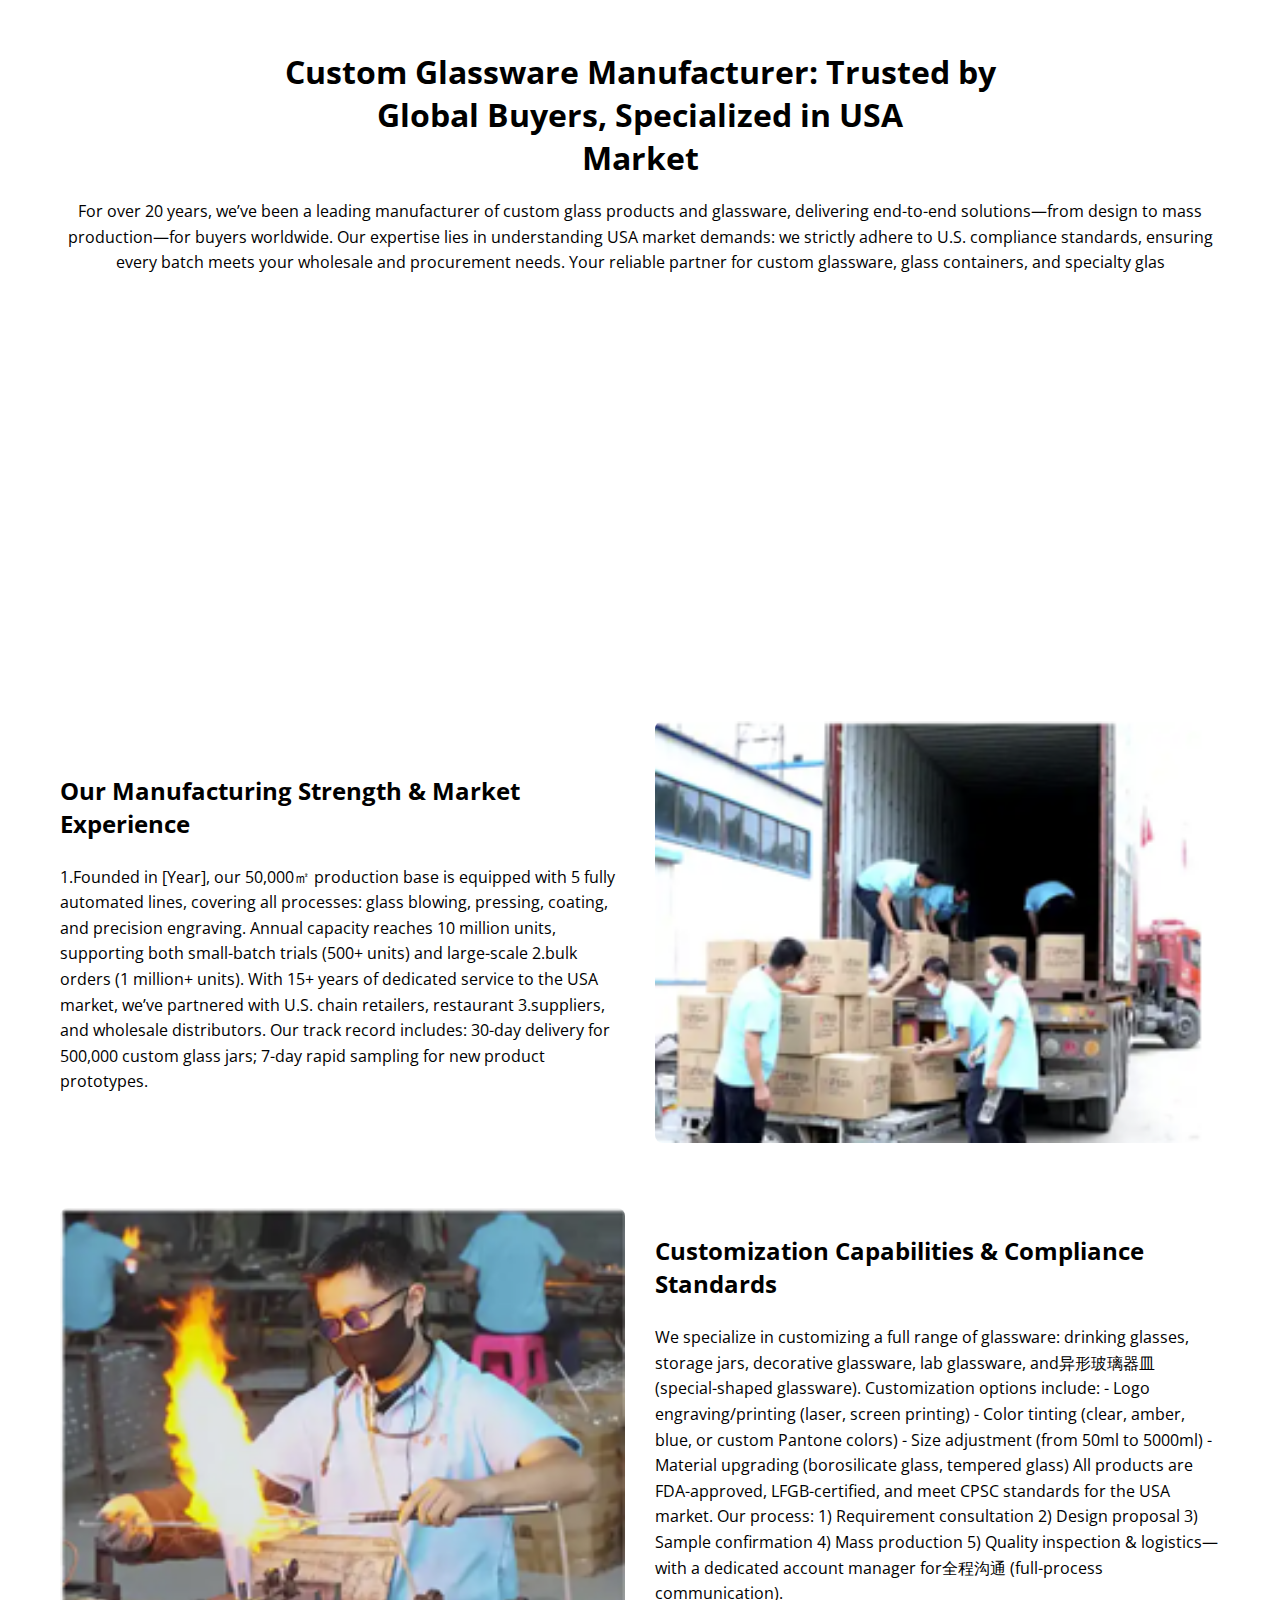
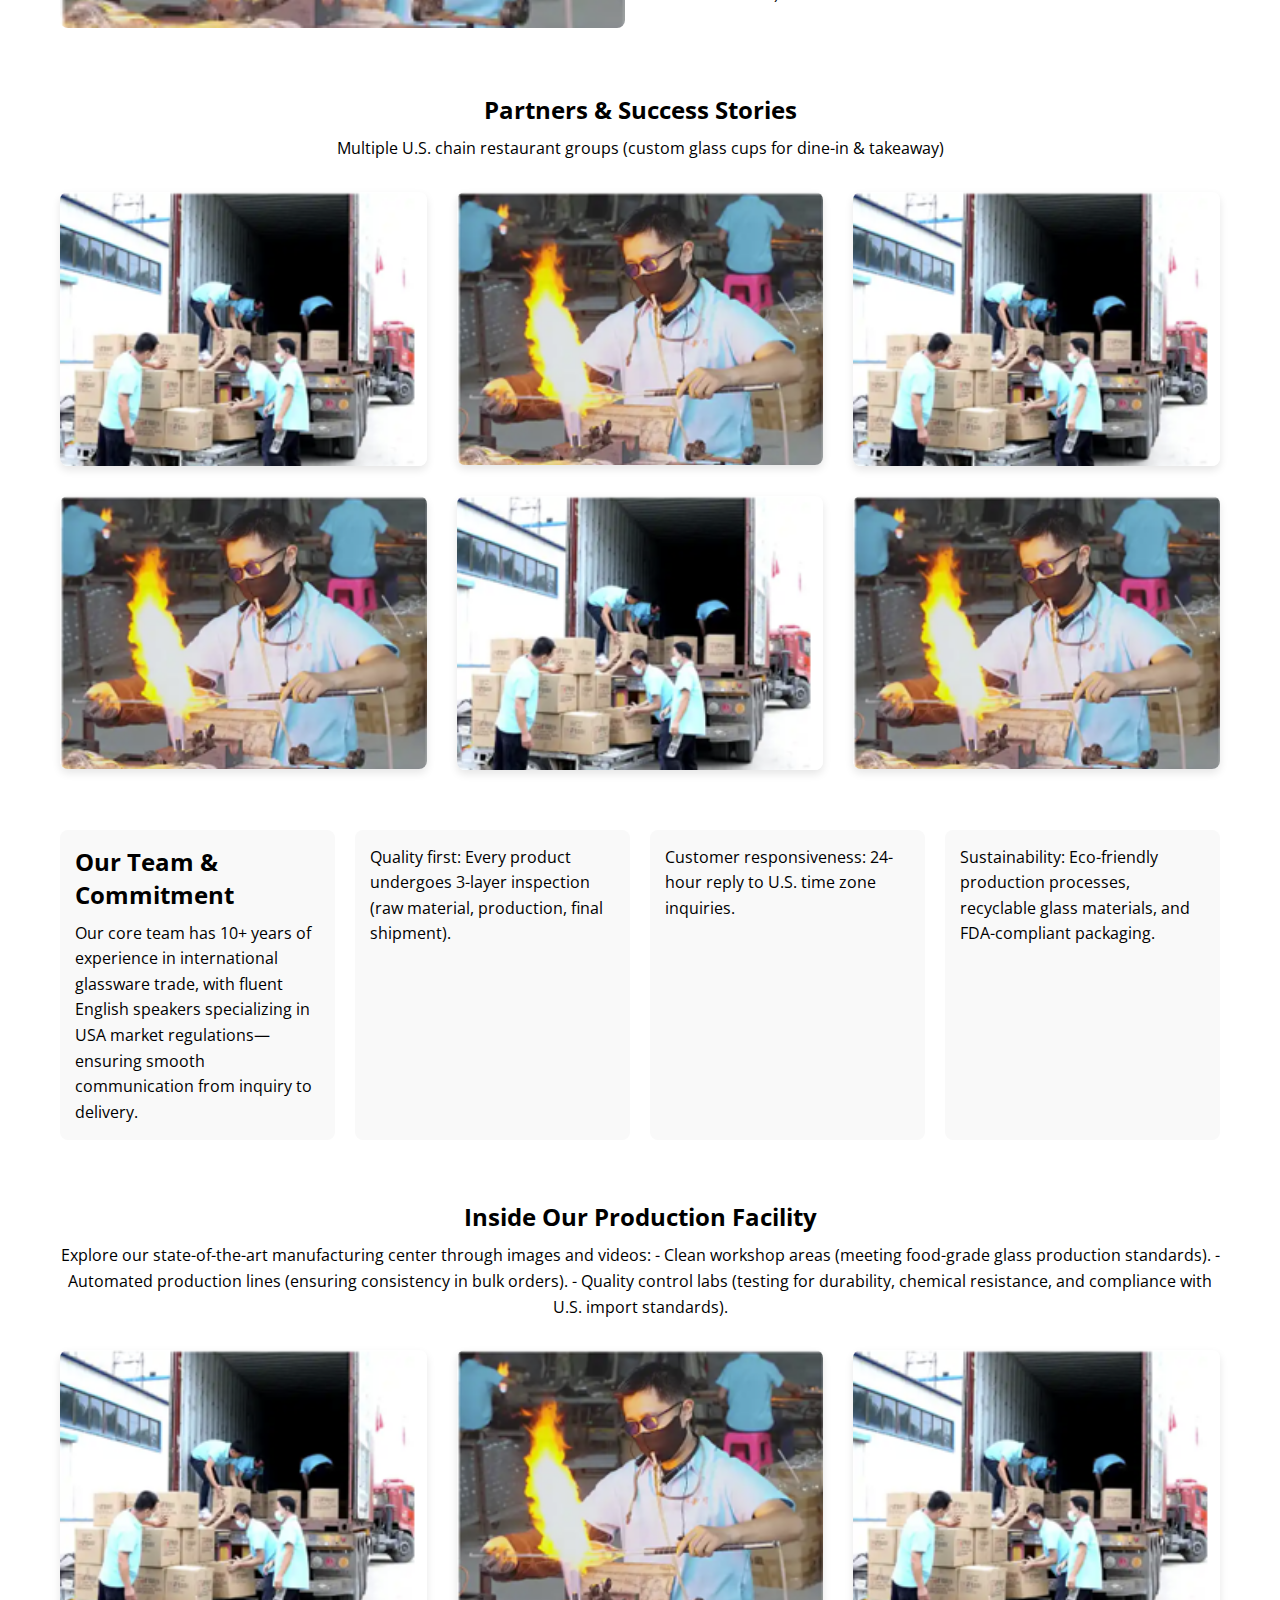
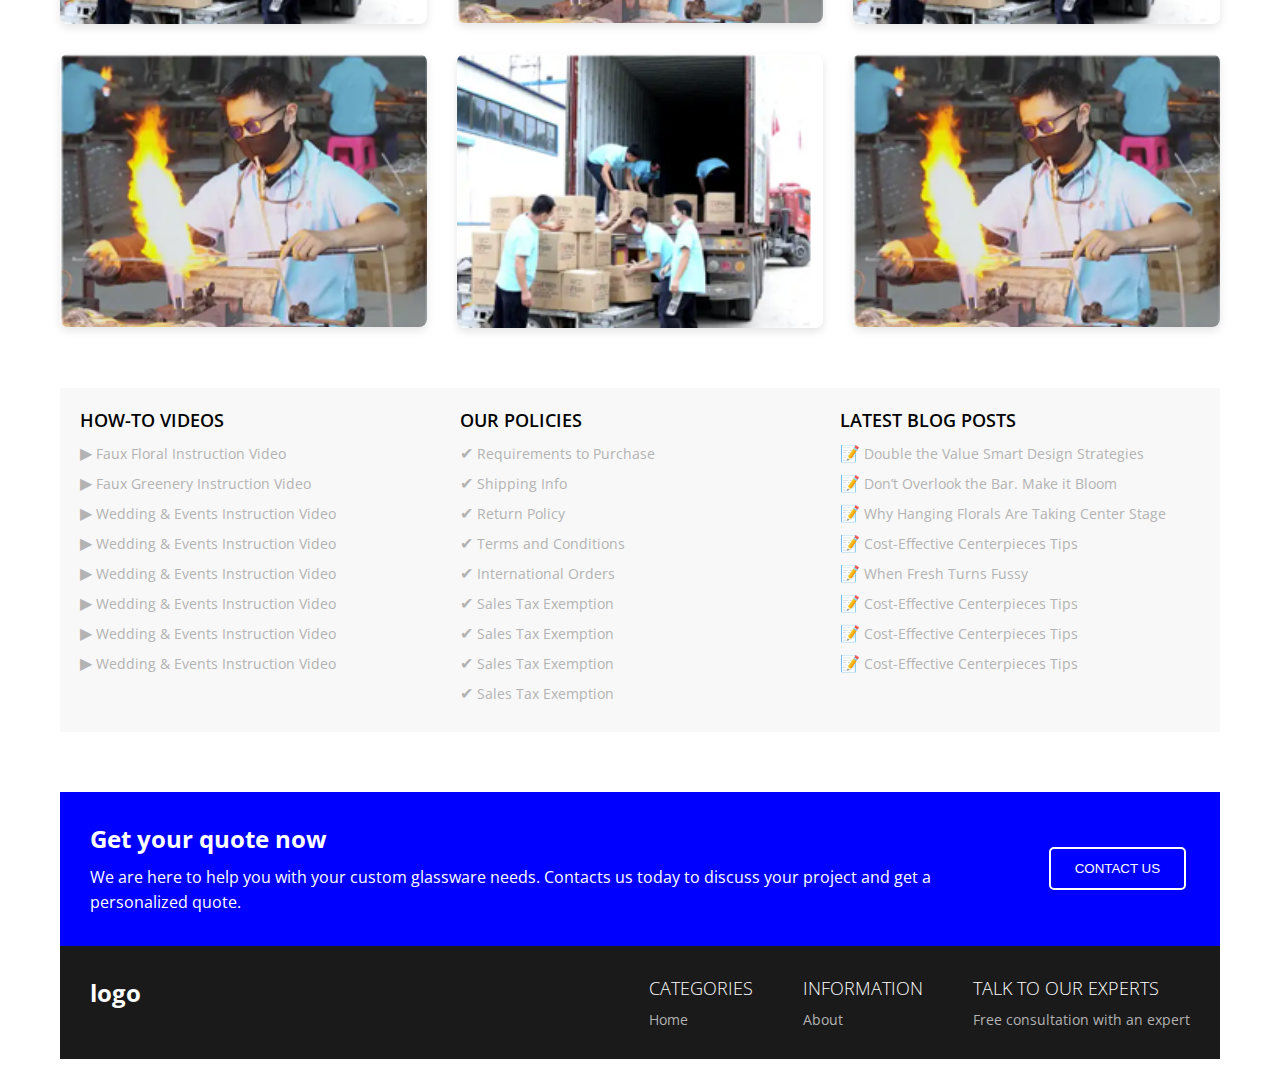
<file: index.html>
<!DOCTYPE html>
<html lang="en">
<head>
  <meta charset="UTF-8">
  <meta name="viewport" content="width=device-width, initial-scale=1.0">
  <title>About Page</title>

  <!-- CSS File Link -->
  <link rel="stylesheet" href="style.css">
</head>
<body>

 <section class="titles_section">
    <h2 class="title">Custom Glassware Manufacturer: Trusted by <br> Global Buyers, Specialized in USA <br> Market</h2>
    <p>For over 20 years, we’ve been a leading manufacturer of custom glass products and glassware, delivering end-to-end solutions—from design to mass production—for buyers worldwide. Our expertise lies in understanding USA market demands: we strictly adhere to U.S. compliance standards, ensuring every batch meets your wholesale and procurement needs. Your reliable partner for custom glassware, glass containers, and specialty glas</p>
 </section>

<section class="video-section">
  <iframe 
    width="560" 
    height="315" 
    src="https://www.youtube.com/embed/6cu_wTqvMYw?si=tE6x65qYfubnQyjD" 
    title="YouTube video player" 
    frameborder="0" 
    allow="accelerometer; autoplay; clipboard-write; encrypted-media; gyroscope; picture-in-picture; web-share" 
    referrerpolicy="strict-origin-when-cross-origin" 
    allowfullscreen>
  </iframe>
</section>

<section class="market_experience">
    <div class="text-content">
        <h2>Our Manufacturing Strength & Market Experience</h2>
        <p> 1.Founded in [Year], our 50,000㎡ production base is equipped with 5 fully automated lines, covering all processes: glass blowing, pressing, coating, and precision engraving. Annual capacity reaches 10 million units, supporting both small-batch trials (500+ units) and large-scale 2.bulk orders (1 million+ units).
        With 15+ years of dedicated service to the USA market, we’ve partnered with U.S. chain retailers, restaurant 3.suppliers, and wholesale distributors. Our track record includes: 30-day delivery for 500,000 custom glass jars; 7-day rapid sampling for new product prototypes.</p>
    </div>
    <div class="image-content">
        <img src="images/Picture2.png" alt="Manufacturing Image" />
    </div>
</section>

<section class="market_experience" id="ustomization">

    <div class="image-content">
    <img src="images/Picture3.png" alt="Manufacturing Image" />
  </div>
    <div class="text-content">
        <h2>Customization Capabilities & Compliance Standards</h2>
        <p> We specialize in customizing a full range of glassware: drinking glasses, storage jars, decorative glassware, lab glassware, and异形玻璃器皿 (special-shaped glassware). Customization options include:
    - Logo engraving/printing (laser, screen printing)
    - Color tinting (clear, amber, blue, or custom Pantone colors)
    - Size adjustment (from 50ml to 5000ml)
    - Material upgrading (borosilicate glass, tempered glass)
    All products are FDA-approved, LFGB-certified, and meet CPSC standards for the USA market. Our process: 1) Requirement consultation 2) Design proposal 3) Sample confirmation 4) Mass production 5) Quality inspection & logistics—with a dedicated account manager for全程沟通 (full-process communication).</p>
    </div>
</section>

<!-- Partners & Success Stories -->
<section>
    <div class="partners">
        <h2>Partners & Success Stories</h2>
    <p>Multiple U.S. chain restaurant groups (custom glass cups for dine-in & takeaway)</p>
    </div>

    <div class="partner-grid">
      <img src="images/Picture2.png" alt="Partner 1">
      <img src="images/Picture3.png" alt="Partner 2">
      <img src="images/Picture2.png" alt="Partner 3">
      <img src="images/Picture3.png" alt="Partner 4">
      <img src="images/Picture2.png" alt="Partner 5">
      <img src="images/Picture3.png" alt="Partner 6">
    </div>

</section>

<!-- Our Team & Commitment -->
 <section class="grid-container">
    <div class="intro">
        <h2>Our Team & Commitment</h2>
        <p>Our core team has 10+ years of experience in international glassware trade, with fluent English speakers specializing in USA market regulations—ensuring smooth communication from inquiry to delivery.</p>
    </div>

    <div><p>Quality first: Every product undergoes 3-layer inspection (raw material, production, final shipment).</p></div>
    <div><p>Customer responsiveness: 24-hour reply to U.S. time zone inquiries.</p></div>
    <div><p>Sustainability: Eco-friendly production processes, recyclable glass materials, and FDA-compliant packaging.</p></div>
 </section>

 <!--Inside Our Production Facility  -->
 <section>
    <div class="partners">
        <h2>Inside Our Production Facility</h2>
        <p>Explore our state-of-the-art manufacturing center through images and videos:
    - Clean workshop areas (meeting food-grade glass production standards).
    - Automated production lines (ensuring consistency in bulk orders).
    - Quality control labs (testing for durability, chemical resistance, and compliance with U.S. import standards).</p>
    </div>
    <div class="partner-grid">
      <img src="images/Picture2.png" alt="Partner 1">
      <img src="images/Picture3.png" alt="Partner 2">
      <img src="images/Picture2.png" alt="Partner 3">
      <img src="images/Picture3.png" alt="Partner 4">
      <img src="images/Picture2.png" alt="Partner 5">
      <img src="images/Picture3.png" alt="Partner 6">
    </div>
 </section>

 <!-- videos policies and latest Blog Posts -->
<section class="footer-linkss">
  <div class="footer-col">
    <h3>How-to Videos</h3>
    <ul>
      <li><a href="#"><span>▶</span> Faux Floral Instruction Video</a></li>
      <li><a href="#"><span>▶</span> Faux Greenery Instruction Video</a></li>
      <li><a href="#"><span>▶</span> Wedding & Events Instruction Video</a></li>
      <li><a href="#"><span>▶</span> Wedding & Events Instruction Video</a></li>
      <li><a href="#"><span>▶</span> Wedding & Events Instruction Video</a></li>
      <li><a href="#"><span>▶</span> Wedding & Events Instruction Video</a></li>
      <li><a href="#"><span>▶</span> Wedding & Events Instruction Video</a></li>
      <li><a href="#"><span>▶</span> Wedding & Events Instruction Video</a></li>
    </ul>
  </div>
  <div class="footer-col">
    <h3>Our Policies</h3>
    <ul>
      <li><a href="#"><span>✔</span> Requirements to Purchase</a></li>
      <li><a href="#"><span>✔</span> Shipping Info</a></li>
      <li><a href="#"><span>✔</span> Return Policy</a></li>
      <li><a href="#"><span>✔</span> Terms and Conditions</a></li>
      <li><a href="#"><span>✔</span> International Orders</a></li>
      <li><a href="#"><span>✔</span> Sales Tax Exemption</a></li>
      <li><a href="#"><span>✔</span> Sales Tax Exemption</a></li>
      <li><a href="#"><span>✔</span> Sales Tax Exemption</a></li>
      <li><a href="#"><span>✔</span> Sales Tax Exemption</a></li>
    </ul>
  </div>
  <div class="footer-col">
    <h3>Latest Blog Posts</h3>
    <ul>
      <li><a href="#"><span>📝</span> Double the Value Smart Design Strategies</a></li>
      <li><a href="#"><span>📝</span> Don’t Overlook the Bar. Make it Bloom</a></li>
      <li><a href="#"><span>📝</span> Why Hanging Florals Are Taking Center Stage</a></li>
      <li><a href="#"><span>📝</span> Cost-Effective Centerpieces Tips</a></li>
      <li><a href="#"><span>📝</span> When Fresh Turns Fussy</a></li>
      <li><a href="#"><span>📝</span> Cost-Effective Centerpieces Tips</a></li>
      <li><a href="#"><span>📝</span> Cost-Effective Centerpieces Tips</a></li>
      <li><a href="#"><span>📝</span> Cost-Effective Centerpieces Tips</a></li>
    </ul>
  </div>
</section>


 <!-- get your quote now -->
  <section class="quote-section">
    <div>
        <h2>Get your quote now</h2>
        <p>We are here to help you with your custom glassware needs. Contacts us today to discuss your project and get a personalized quote.</p>
    </div>
    <div class="quote-btn-container">
        <button class="quote-btn">Contact Us</button>
    </div>
  </section>
 <!-- footer section -->
<section class="footer-section">
  <div class="footer-logo">
    logo
  </div>
  <div class="footer-links">
    <div class="footer-col">
      <h4>Categories</h4>
      <a href="#">Home</a>
    </div>
    <div class="footer-col">
      <h4>Information</h4>
      <a href="#">About</a>
    </div>
    <div class="footer-col">
      <h4>Talk to Our Experts</h4>
      <a href="#">Free consultation with an expert</a>
    </div>
  </div>
</section>



</body>
</html>
</file>
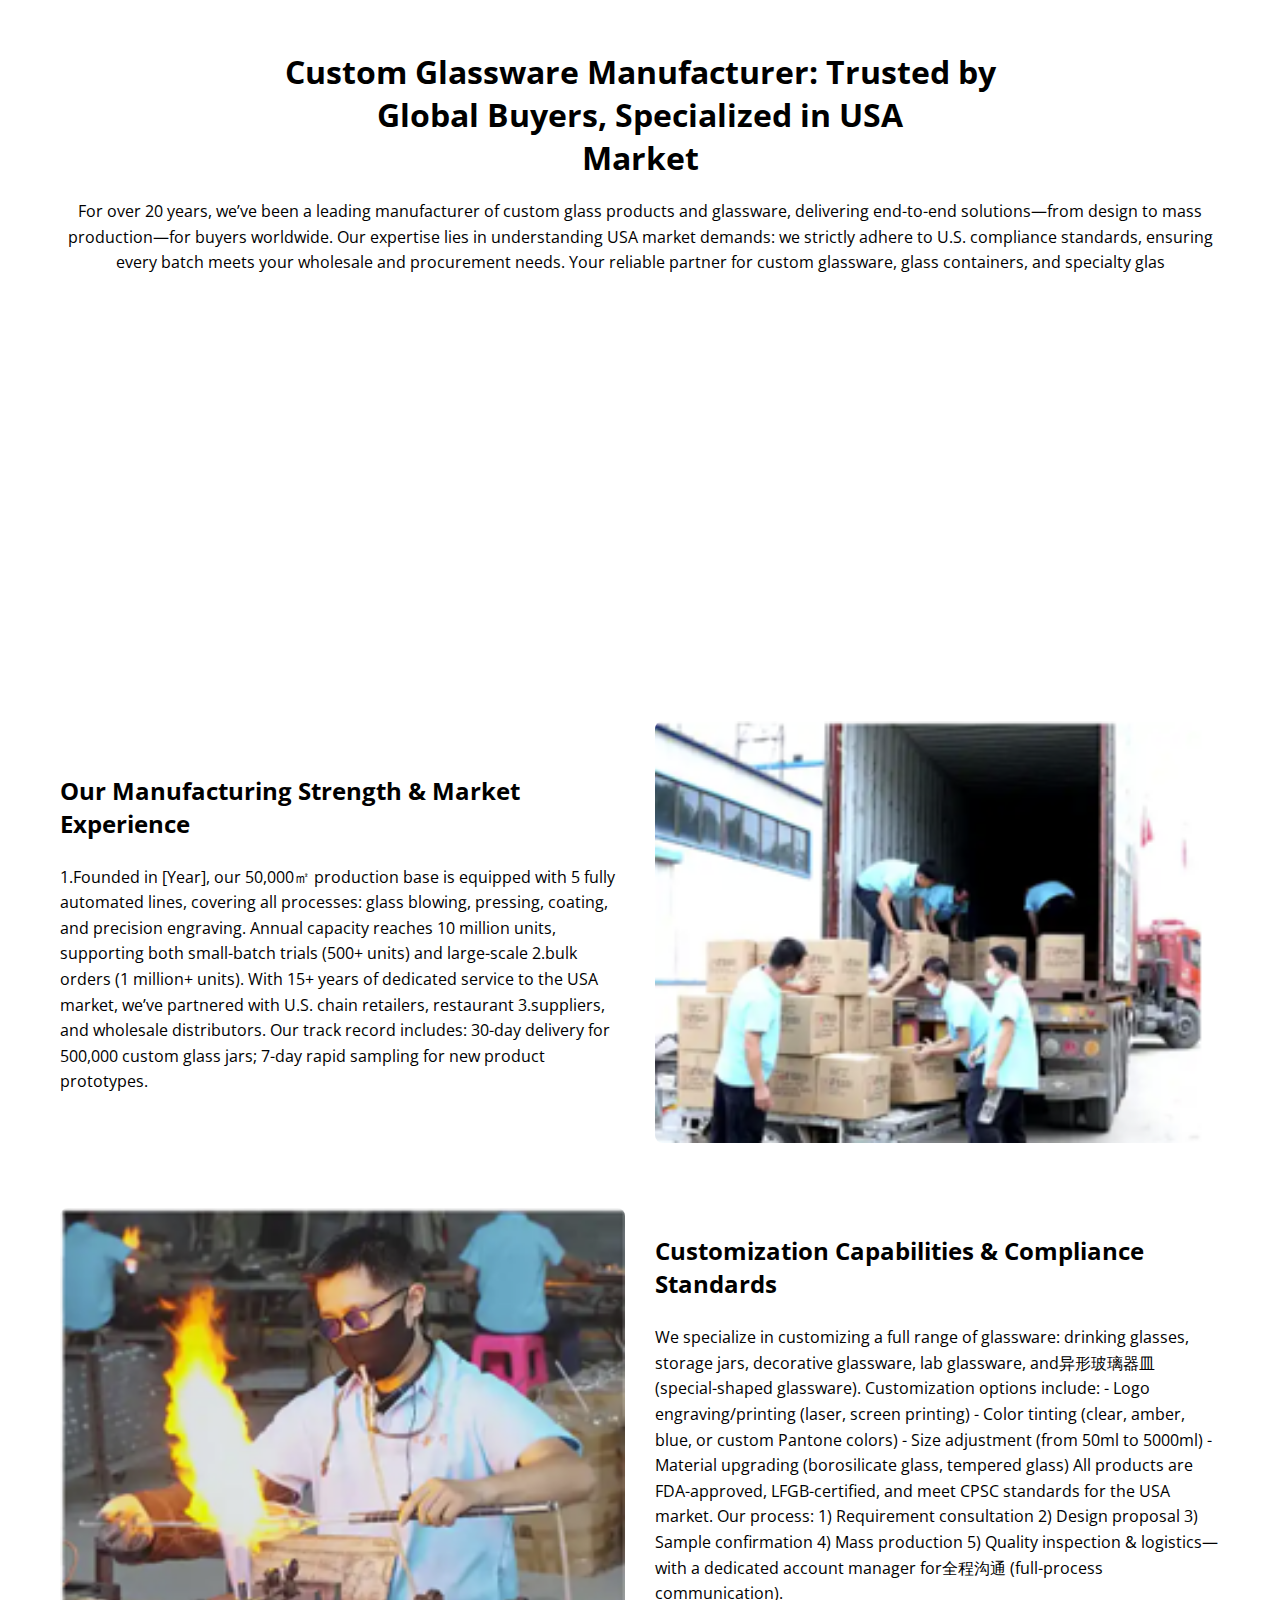
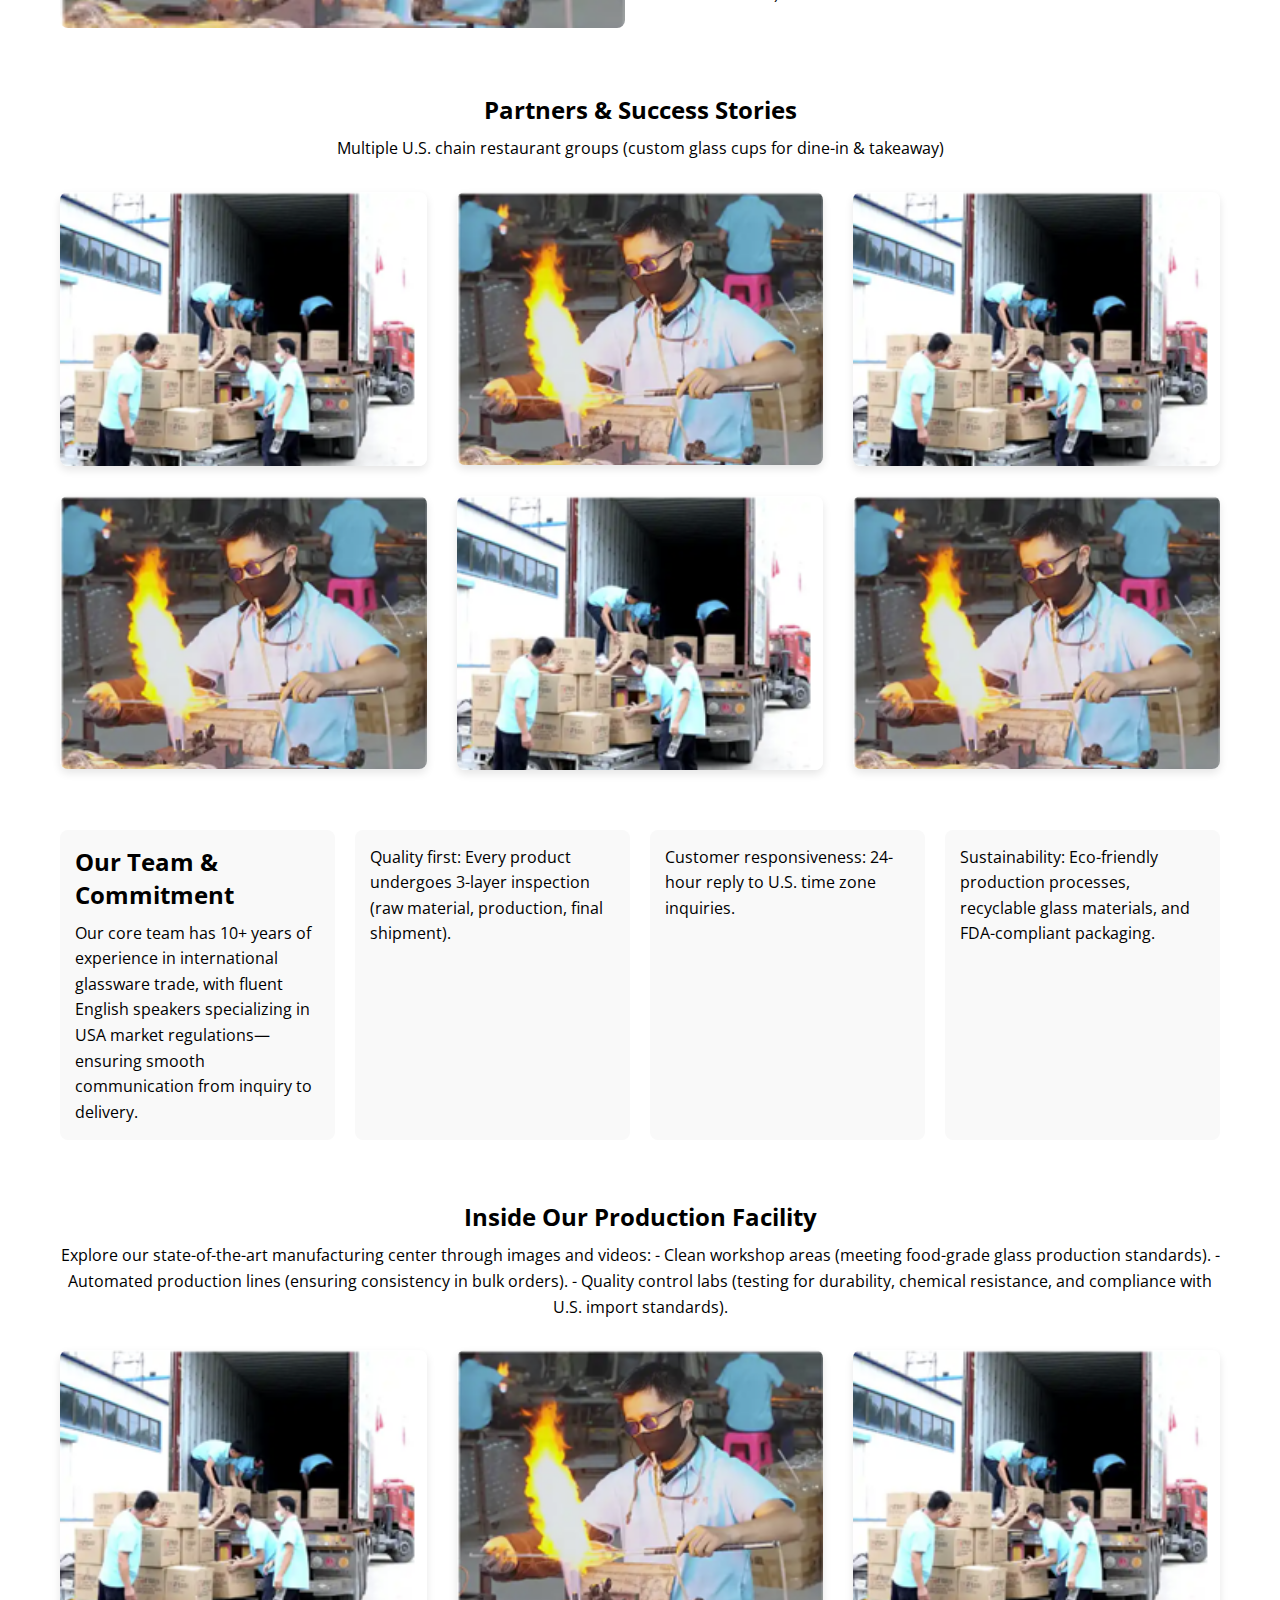
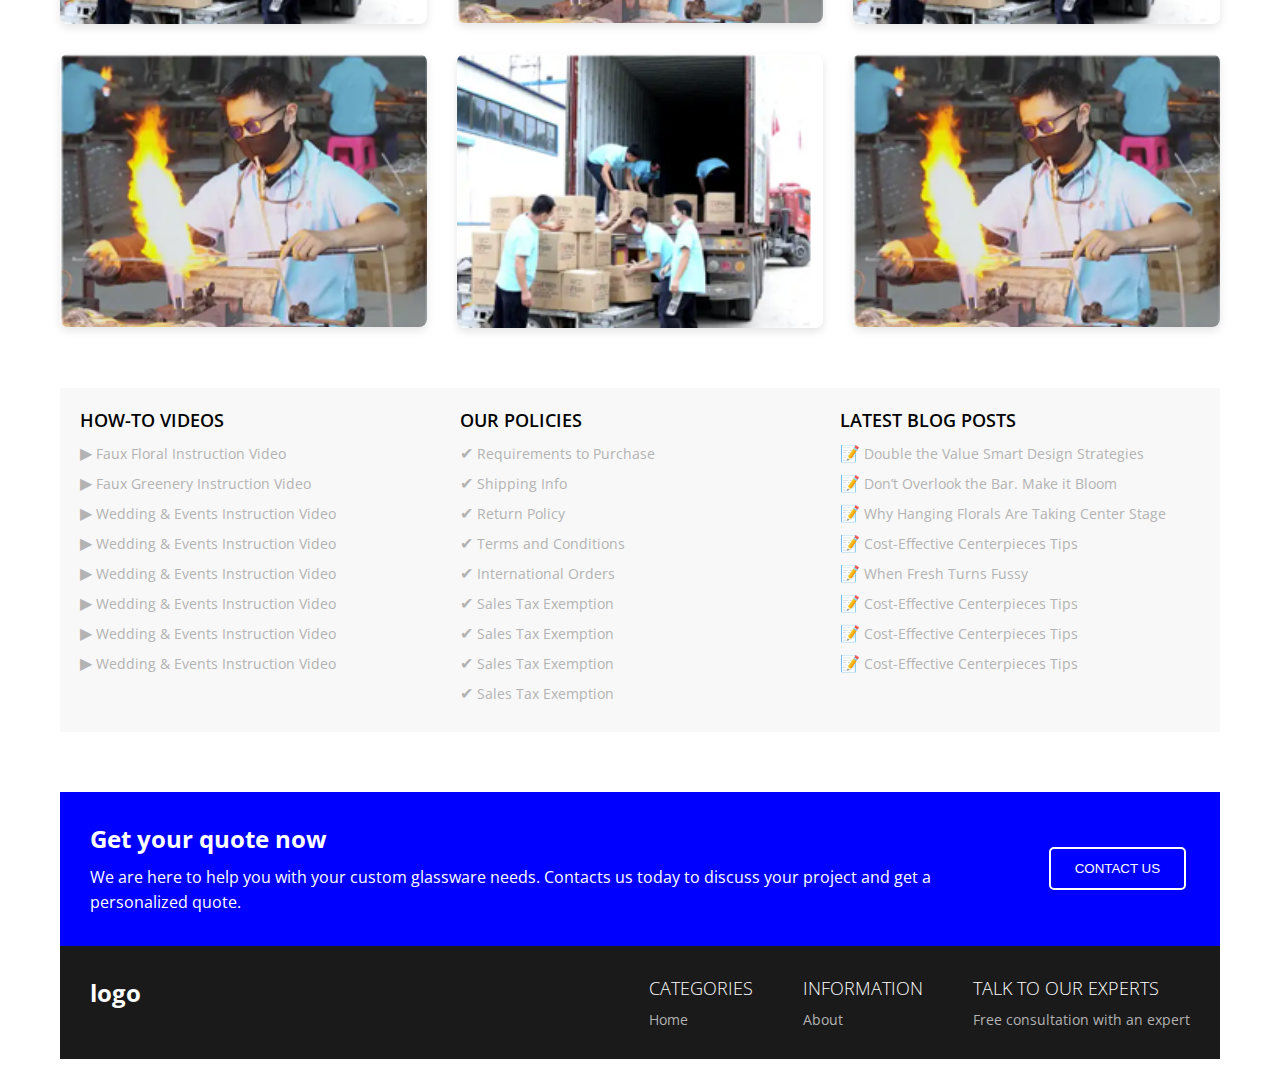
<file: about.html>
<!DOCTYPE html>
<html lang="en">
<head>
  <meta charset="UTF-8">
  <meta name="viewport" content="width=device-width, initial-scale=1.0">
  <title>Document</title>

  <!-- CSS File Link -->
  <link rel="stylesheet" href="style.css">
</head>
<body>

 <section class="titles_section">
    <h2 class="title">Custom Glassware Manufacturer: Trusted by <br> Global Buyers, Specialized in USA <br> Market</h2>
    <p>For over 20 years, we’ve been a leading manufacturer of custom glass products and glassware, delivering end-to-end solutions—from design to mass production—for buyers worldwide. Our expertise lies in understanding USA market demands: we strictly adhere to U.S. compliance standards, ensuring every batch meets your wholesale and procurement needs. Your reliable partner for custom glassware, glass containers, and specialty glas</p>
 </section>

<section class="video-section">
  <iframe 
    width="560" 
    height="315" 
    src="https://www.youtube.com/embed/6cu_wTqvMYw?si=tE6x65qYfubnQyjD" 
    title="YouTube video player" 
    frameborder="0" 
    allow="accelerometer; autoplay; clipboard-write; encrypted-media; gyroscope; picture-in-picture; web-share" 
    referrerpolicy="strict-origin-when-cross-origin" 
    allowfullscreen>
  </iframe>
</section>

<section class="market_experience">
    <div class="text-content">
        <h2>Our Manufacturing Strength & Market Experience</h2>
        <p> 1.Founded in [Year], our 50,000㎡ production base is equipped with 5 fully automated lines, covering all processes: glass blowing, pressing, coating, and precision engraving. Annual capacity reaches 10 million units, supporting both small-batch trials (500+ units) and large-scale 2.bulk orders (1 million+ units).
        With 15+ years of dedicated service to the USA market, we’ve partnered with U.S. chain retailers, restaurant 3.suppliers, and wholesale distributors. Our track record includes: 30-day delivery for 500,000 custom glass jars; 7-day rapid sampling for new product prototypes.</p>
    </div>
    <div class="image-content">
        <img src="images/Picture2.png" alt="Manufacturing Image" />
    </div>
</section>

<section class="market_experience" id="ustomization">

    <div class="image-content">
    <img src="images/Picture3.png" alt="Manufacturing Image" />
  </div>
    <div class="text-content">
        <h2>Customization Capabilities & Compliance Standards</h2>
        <p> We specialize in customizing a full range of glassware: drinking glasses, storage jars, decorative glassware, lab glassware, and异形玻璃器皿 (special-shaped glassware). Customization options include:
    - Logo engraving/printing (laser, screen printing)
    - Color tinting (clear, amber, blue, or custom Pantone colors)
    - Size adjustment (from 50ml to 5000ml)
    - Material upgrading (borosilicate glass, tempered glass)
    All products are FDA-approved, LFGB-certified, and meet CPSC standards for the USA market. Our process: 1) Requirement consultation 2) Design proposal 3) Sample confirmation 4) Mass production 5) Quality inspection & logistics—with a dedicated account manager for全程沟通 (full-process communication).</p>
    </div>
</section>

<!-- Partners & Success Stories -->
<section>
    <div class="partners">
        <h2>Partners & Success Stories</h2>
    <p>Multiple U.S. chain restaurant groups (custom glass cups for dine-in & takeaway)</p>
    </div>

    <div class="partner-grid">
      <img src="images/Picture2.png" alt="Partner 1">
      <img src="images/Picture3.png" alt="Partner 2">
      <img src="images/Picture2.png" alt="Partner 3">
      <img src="images/Picture3.png" alt="Partner 4">
      <img src="images/Picture2.png" alt="Partner 5">
      <img src="images/Picture3.png" alt="Partner 6">
    </div>

</section>

<!-- Our Team & Commitment -->
 <section class="grid-container">
    <div class="intro">
        <h2>Our Team & Commitment</h2>
        <p>Our core team has 10+ years of experience in international glassware trade, with fluent English speakers specializing in USA market regulations—ensuring smooth communication from inquiry to delivery.</p>
    </div>

    <div><p>Quality first: Every product undergoes 3-layer inspection (raw material, production, final shipment).</p></div>
    <div><p>Customer responsiveness: 24-hour reply to U.S. time zone inquiries.</p></div>
    <div><p>Sustainability: Eco-friendly production processes, recyclable glass materials, and FDA-compliant packaging.</p></div>
 </section>

 <!--Inside Our Production Facility  -->
 <section>
    <div class="partners">
        <h2>Inside Our Production Facility</h2>
        <p>Explore our state-of-the-art manufacturing center through images and videos:
    - Clean workshop areas (meeting food-grade glass production standards).
    - Automated production lines (ensuring consistency in bulk orders).
    - Quality control labs (testing for durability, chemical resistance, and compliance with U.S. import standards).</p>
    </div>
    <div class="partner-grid">
      <img src="images/Picture2.png" alt="Partner 1">
      <img src="images/Picture3.png" alt="Partner 2">
      <img src="images/Picture2.png" alt="Partner 3">
      <img src="images/Picture3.png" alt="Partner 4">
      <img src="images/Picture2.png" alt="Partner 5">
      <img src="images/Picture3.png" alt="Partner 6">
    </div>
 </section>

 <!-- videos policies and latest Blog Posts -->
<section class="footer-linkss">
  <div class="footer-col">
    <h3>How-to Videos</h3>
    <ul>
      <li><a href="#"><span>▶</span> Faux Floral Instruction Video</a></li>
      <li><a href="#"><span>▶</span> Faux Greenery Instruction Video</a></li>
      <li><a href="#"><span>▶</span> Wedding & Events Instruction Video</a></li>
      <li><a href="#"><span>▶</span> Wedding & Events Instruction Video</a></li>
      <li><a href="#"><span>▶</span> Wedding & Events Instruction Video</a></li>
      <li><a href="#"><span>▶</span> Wedding & Events Instruction Video</a></li>
      <li><a href="#"><span>▶</span> Wedding & Events Instruction Video</a></li>
      <li><a href="#"><span>▶</span> Wedding & Events Instruction Video</a></li>
    </ul>
  </div>
  <div class="footer-col">
    <h3>Our Policies</h3>
    <ul>
      <li><a href="#"><span>✔</span> Requirements to Purchase</a></li>
      <li><a href="#"><span>✔</span> Shipping Info</a></li>
      <li><a href="#"><span>✔</span> Return Policy</a></li>
      <li><a href="#"><span>✔</span> Terms and Conditions</a></li>
      <li><a href="#"><span>✔</span> International Orders</a></li>
      <li><a href="#"><span>✔</span> Sales Tax Exemption</a></li>
      <li><a href="#"><span>✔</span> Sales Tax Exemption</a></li>
      <li><a href="#"><span>✔</span> Sales Tax Exemption</a></li>
      <li><a href="#"><span>✔</span> Sales Tax Exemption</a></li>
    </ul>
  </div>
  <div class="footer-col">
    <h3>Latest Blog Posts</h3>
    <ul>
      <li><a href="#"><span>📝</span> Double the Value Smart Design Strategies</a></li>
      <li><a href="#"><span>📝</span> Don’t Overlook the Bar. Make it Bloom</a></li>
      <li><a href="#"><span>📝</span> Why Hanging Florals Are Taking Center Stage</a></li>
      <li><a href="#"><span>📝</span> Cost-Effective Centerpieces Tips</a></li>
      <li><a href="#"><span>📝</span> When Fresh Turns Fussy</a></li>
      <li><a href="#"><span>📝</span> Cost-Effective Centerpieces Tips</a></li>
      <li><a href="#"><span>📝</span> Cost-Effective Centerpieces Tips</a></li>
      <li><a href="#"><span>📝</span> Cost-Effective Centerpieces Tips</a></li>
    </ul>
  </div>
</section>


 <!-- get your quote now -->
  <section class="quote-section">
    <div>
        <h2>Get your quote now</h2>
        <p>We are here to help you with your custom glassware needs. Contacts us today to discuss your project and get a personalized quote.</p>
    </div>
    <div class="quote-btn-container">
        <button class="quote-btn">Contact Us</button>
    </div>
  </section>
 <!-- footer section -->
<section class="footer-section">
  <div class="footer-logo">
    logo
  </div>
  <div class="footer-links">
    <div class="footer-col">
      <h4>Categories</h4>
      <a href="#">Home</a>
    </div>
    <div class="footer-col">
      <h4>Information</h4>
      <a href="#">About</a>
    </div>
    <div class="footer-col">
      <h4>Talk to Our Experts</h4>
      <a href="#">Free consultation with an expert</a>
    </div>
  </div>
</section>



</body>
</html>
</file>
<file: style.css>
@import url('https://fonts.googleapis.com/css2?family=Open+Sans:ital,wght@0,300..800;1,300..800&display=swap');

/* Default styles */
* {
    margin: 0;
    padding: 0;
    box-sizing: border-box;
}

/* Body Styling */
body {
    font-family: "Open Sans", sans-serif;
    background-color: white;
    color: black;
    padding: 20px;
    max-width: 1200px;
    margin: 0 auto;
}

/* Section */
.titles_section {
    text-align: center;
    margin-top: 30px;
    margin-bottom: 70px;
}

section {
    margin-bottom: 60px;
}

/* Title */
.title {
    margin-bottom: 20px;
    font-size: 32px;
}

h2 {
    margin-bottom: 10px;
    font-size: 24px;
}

/* Paragraph */
p {
    font-size: 16px;
    line-height: 1.6;
}

/* video section */

/* Responsive iframe wrapper */
.video-section iframe {
    width: 100%;
    height: 315px;
    max-width: 600px;
    border-radius: 6px;
    display: block;
    margin: 0 auto;
}

/* Manufacturing Strength & Market Experience */
.market_experience {
    display: flex;
    gap: 30px;
    justify-content: center;
    align-items: center;
}

.text-content {
    flex: 1;
    display: flex;
    flex-direction: column;
    gap: 15px;
}

.image-content {
    flex: 1;
}

.image-content img {
    width: 100%;
    height: auto;
    border-radius: 8px;
    object-fit: cover;
}


/*  Partners & Success Stories */
.partners {
    text-align: center;
    margin-bottom: 30px;
}

.partner-grid {
    display: grid;
    grid-template-columns: repeat(3, 1fr);
    gap: 30px;

    background-color: #fff;
}

.partner-grid img {
    width: 100%;
    height: auto;
    object-fit: contain;
    border-radius: 8px;
    box-shadow: 0 4px 8px rgba(0, 0, 0, 0.1);
    transition: transform 0.3s ease;
}

.partner-grid img:hover {
    transform: scale(1.05);
}



/* Our Team & Commitment */

.intro {
    display: flex;
    flex-direction: column;
    background-color: #eaeaea;
    padding: 15px;
    border-radius: 8px;
}

.grid-container {
    display: grid;
    grid-template-columns: repeat(auto-fit, minmax(250px, 1fr));
    gap: 20px;
}

.grid-container>div {
    background-color: #f9f9f9;
    padding: 15px;
    border-radius: 8px;
}

/* videos policies and latest Blog Posts */

.footer-linkss {
    display: grid;
    grid-template-columns: repeat(auto-fit, minmax(250px, 1fr));
    gap: 20px;
    padding: 20px;
    background: #f8f8f8;
}

.footer-linkss h3 {
    margin-bottom: 10px;
    font-size: 18px;
    font-weight: 600;
    text-transform: uppercase;
}

.footer-linkss ul {
    list-style: none;
    padding: 0;
}

.footer-linkss li {
    margin-bottom: 8px;
}

.footer-linkss a {
    text-decoration: none;
    color: #333;
    display: flex;
    align-items: center;
    gap: 6px;
}

.footer-linkss a span {
    font-size: 16px;
}








/* get your quote now */
.quote-section {
    display: flex;
    justify-content: space-between;
    align-items: center;
    background-color: blue;
    color: white;
    padding: 30px;
    gap: 20px;
    margin-bottom: 0;
}

.quote-btn-container {
    width: 150px;
}

.quote-btn {

    padding: 12px 24px;
    text-transform: uppercase;
    background-color: transparent;
    color: white;
    border: 2px solid white;
    border-radius: 5px;
    cursor: pointer;
    transition: background-color 0.3s ease, color 0.3s ease;
}

.quote-btn:hover {
    background-color: white;
    color: blue;
}

/* footer section */
.footer-section {
    display: flex;
    justify-content: space-between;
    align-items: flex-start;
    background-color: #1a1a1a;
    color: white;
    gap: 30px;
    padding: 30px;
    margin-bottom: 0;
}

.footer-logo {
    font-size: 24px;
    font-weight: bold;
}

.footer-links {
    display: flex;
    gap: 50px;
}

.footer-col h4 {
    margin-bottom: 10px;
    font-size: 18px;
    font-weight: 100;
    text-transform: uppercase;
}


.footer-col a {
    display: block;
    color: rgb(179, 179, 179);
    font-size: 14px;
    text-decoration: none;
    margin-top: 8px;
    transition: color 0.3s ease;
}

.footer-col a:hover {
    color: #00bfff;
}




/*  Responsive Design */
@media (max-width: 1024px) {
    .title {
        font-size: 22px;
    }

    p {
        font-size: 15px;
    }
}

@media (max-width: 768px) {
    body {
        padding: 15px;
    }

    .title {
        font-size: 24px;
    }

    h2 {
        font-size: 20px;
    }

    p {
        font-size: 14px;
    }

    /* Manufacturing Strength & Market Experience */
    .market_experience {
        flex-direction: column;
    }

    #customization {
        flex-direction: column-reverse;
    }

    .image-content, .text-content {
        flex: unset;
    }

    /*  Partners & Success Stories */
    .partner-grid {
        grid-template-columns: repeat(2, 1fr);
    }

    /* get your quote now */
    .quote-section {
        flex-wrap: wrap;
    }

    /* footer section */
    .footer-section {
        flex-direction: column;
    }

    .footer-links {
        flex-direction: column;
    }
}

@media (max-width: 600px) {
    .video-section iframe {
        height: 200px;
    }

    /*  Partners & Success Stories */
    .partner-grid {
        grid-template-columns: repeat(1, 1fr);

    }

    /* footer section */
    .footer-section {
        flex-direction: column;
    }

    .footer-links {
        flex-direction: column;
    }
}

@media (max-width: 480px) {
    body {
        padding: 10px;
    }

    .title {
        font-size: 18px;
    }

    h2 {
        font-size: 16px;
    }

    p {
        font-size: 13px;
    }

    /* footer section */
    .footer-section {
        flex-direction: column;
    }

    .footer-links {
        flex-direction: column;
    }
}
</file>
